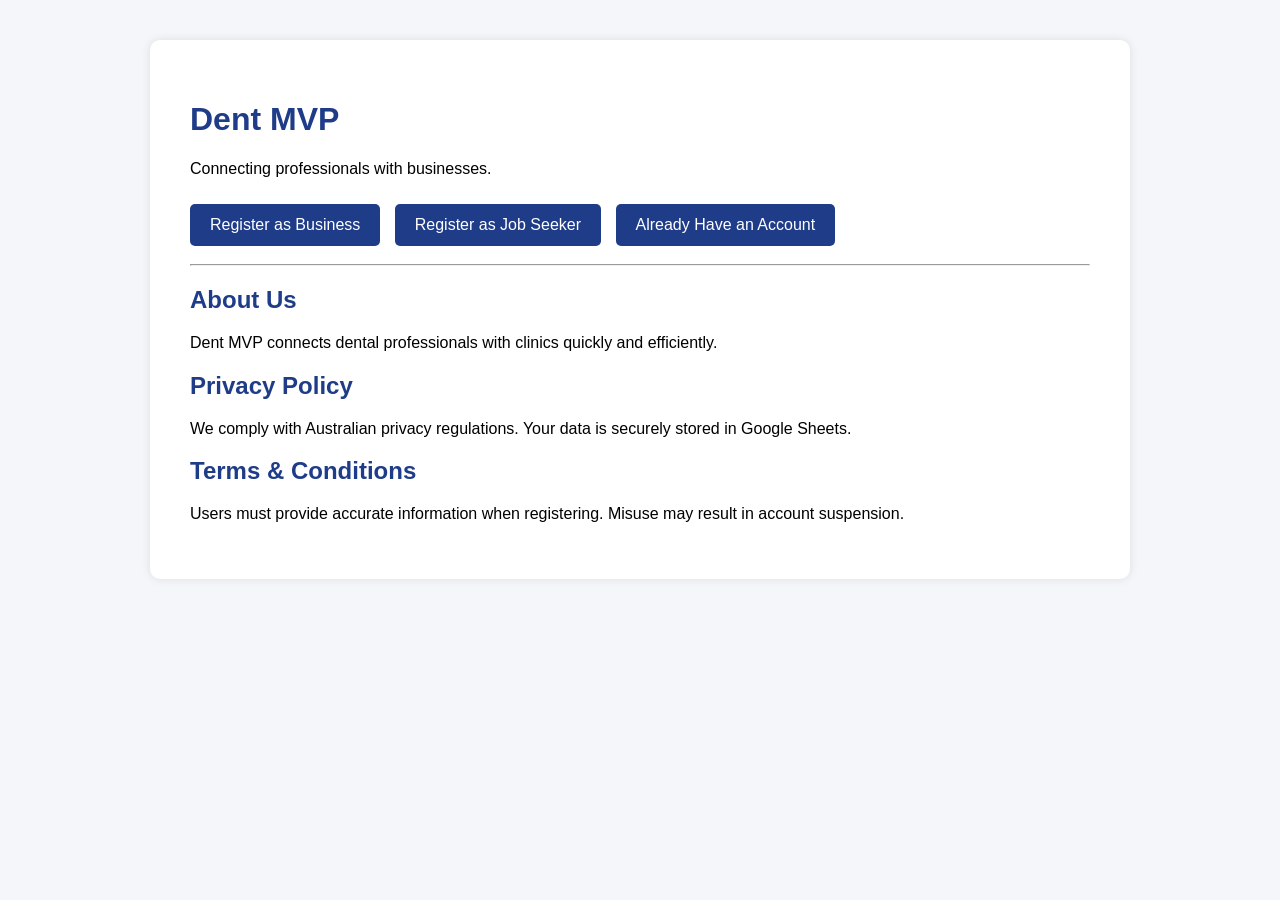
<file: index.html>
<!DOCTYPE html>
<html>

<head>
    <title>Dent MVP</title>
    <link rel="stylesheet" href="style.css">
</head>

<body>

<div class="container">

    <h1>Dent MVP</h1>

    <p>Connecting professionals with businesses.</p>

    <!-- REGISTRATION -->
    <a href="register-business.html" class="btn">
        Register as Business
    </a>

    <a href="/dent-mvp/register-jobseeker.html" class="btn">
    Register as Job Seeker
    </a>
    
    <!-- LOGIN GATE -->
    <a href="login.html" class="btn">
        Already Have an Account
    </a>

    <hr>

    <h2>About Us</h2>

    <p>
        Dent MVP connects dental professionals with clinics quickly and efficiently.
    </p>

    <h2>Privacy Policy</h2>

    <p>
        We comply with Australian privacy regulations. Your data is securely stored in Google Sheets.
    </p>

    <h2>Terms & Conditions</h2>

    <p>
        Users must provide accurate information when registering. Misuse may result in account suspension.
    </p>

</div>

</body>

</html>
</file>
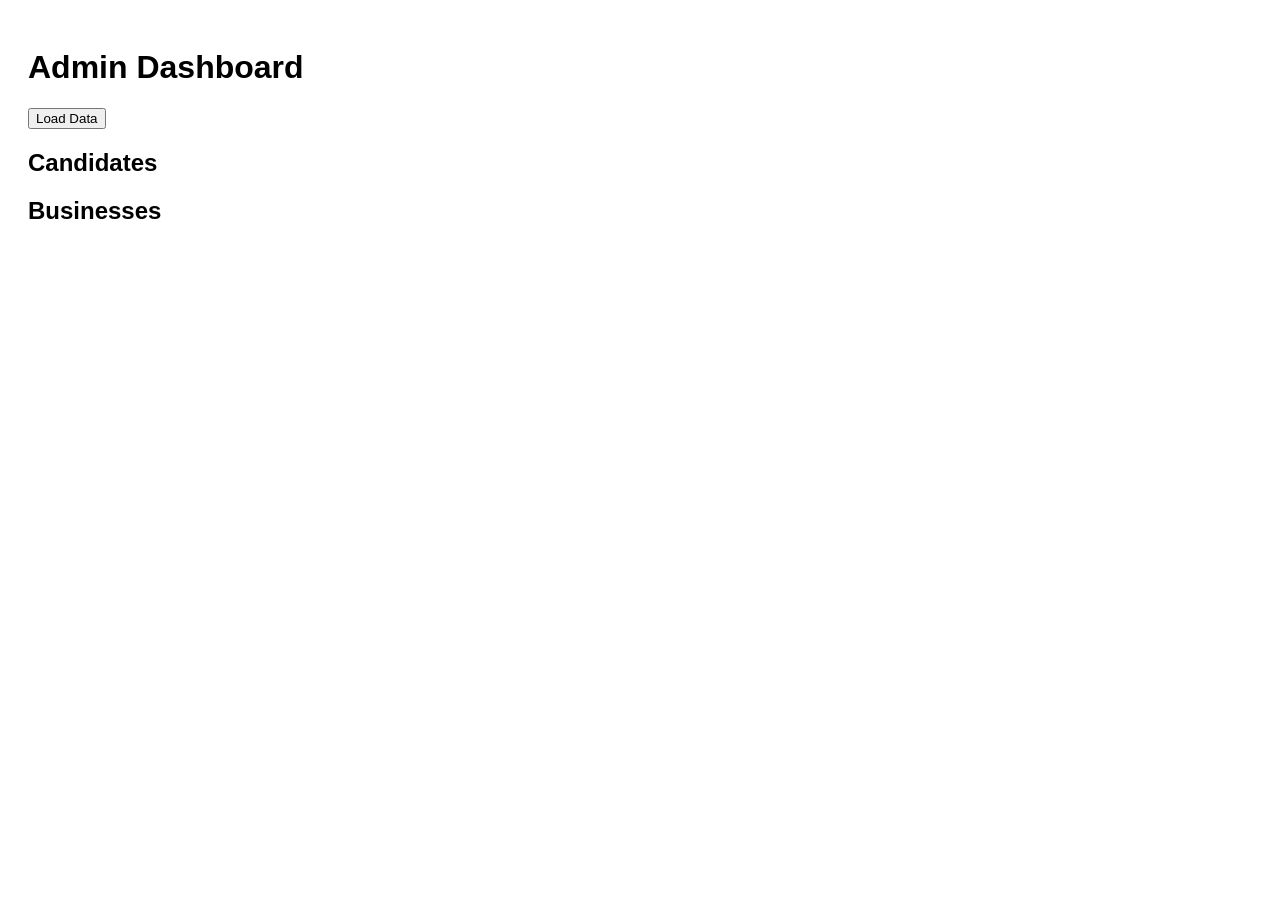
<file: admin.html>
<!DOCTYPE html>
<html>
<head>
  <title>Admin Dashboard</title>
  <style>
    body { font-family: Arial; padding:20px; }
    .card { border:1px solid #ccc; padding:10px; margin:10px 0; }
    button { margin-right:10px; }
  </style>
</head>
<body>

<h1>Admin Dashboard</h1>

<button onclick="load()">Load Data</button>

<h2>Candidates</h2>
<div id="candidates"></div>

<h2>Businesses</h2>
<div id="businesses"></div>

<script>

const scriptURL = "https://script.google.com/macros/s/AKfycbzbSOZmtaY-SnGnC4Iixf3B8nf01pnLenBU2cWY2uo3hFDlbVBYrS9c0G6k-X2Eeg2pQA/exec";

async function load(){

  try{

    const res = await fetch(scriptURL + "?action=getPendingUsers");
    const data = await res.json();

    console.log("DATA:", data);

    render(data.candidates, "candidates");
    render(data.businesses, "businesses");

  } catch(err){
    alert("Failed to load admin data: " + err.message);
  }
}

function render(list, id){

  const container = document.getElementById(id);
  container.innerHTML = "";

  list.forEach(row=>{

    const email = row[4];

    container.innerHTML += `
      <div class="card">
        <p>${email}</p>
        <button onclick="approve('${email}')">Approve</button>
      </div>
    `;
  });
}

async function approve(email){

  await fetch(scriptURL,{
    method:"POST",
    body: JSON.stringify({
      action:"approveUser",
      email:email
    })
  });

  load();
}

load();

</script>

</body>
</html>
</file>
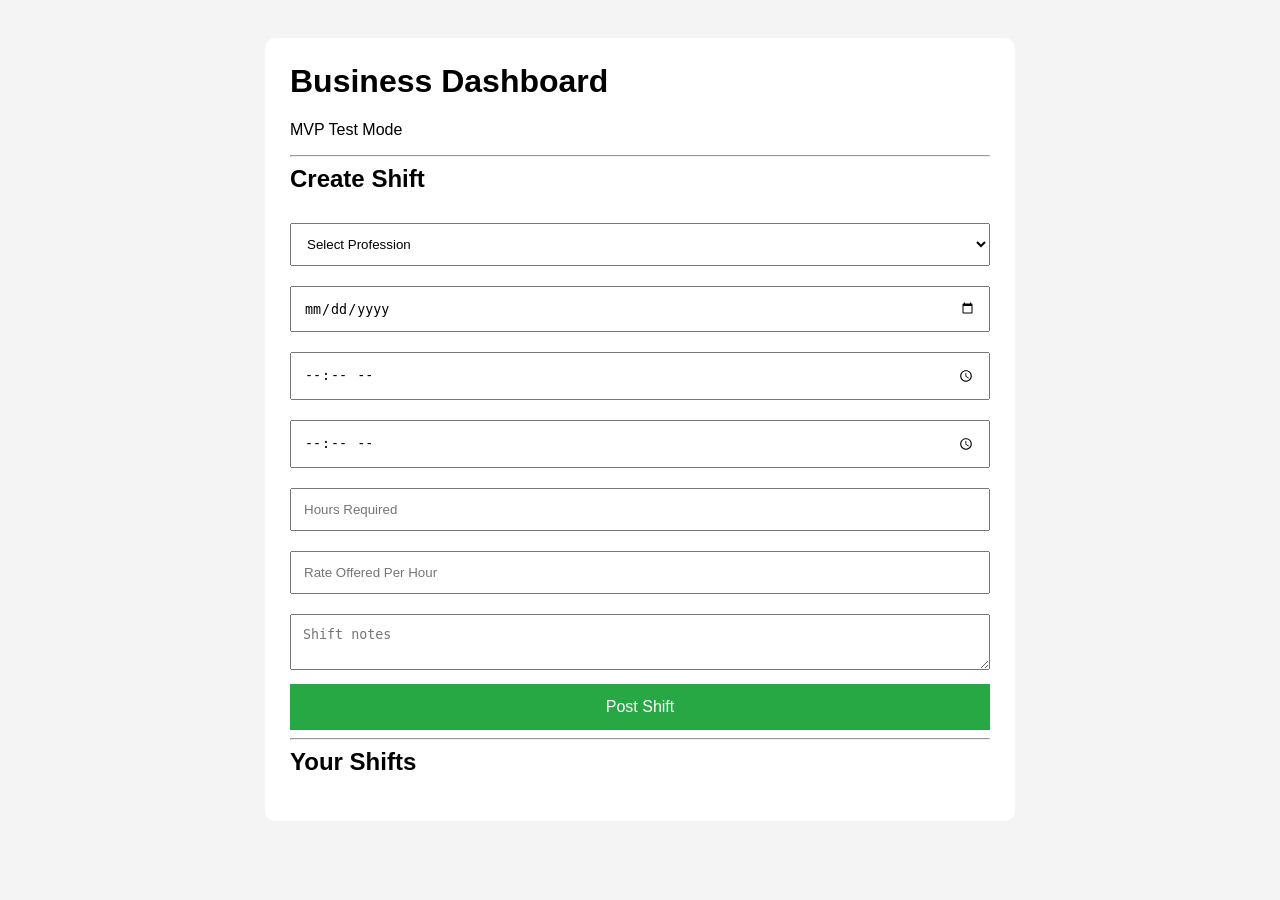
<file: business-dashboard.html>
<!DOCTYPE html>
<html>
<head>
  <title>Business Dashboard</title>

  <style>
    body{
      font-family: Arial;
      background:#f4f4f4;
      padding:30px;
    }

    .container{
      max-width:700px;
      margin:auto;
      background:#fff;
      padding:25px;
      border-radius:10px;
    }

    h1,h2{ margin-top:0; }

    input, select, textarea{
      width:100%;
      padding:12px;
      margin:10px 0;
      box-sizing:border-box;
    }

    button{
      width:100%;
      padding:14px;
      background:#28a745;
      color:white;
      border:none;
      cursor:pointer;
      font-size:16px;
    }

    button:hover{
      background:#1e7e34;
    }

    .card{
      background:#f8f9fa;
      padding:15px;
      margin-top:15px;
      border-radius:8px;
      border:1px solid #ddd;
    }

    .status{
      font-weight:bold;
      margin-top:10px;
    }
  </style>
</head>

<body>

<div class="container">

  <h1>Business Dashboard</h1>

  <p>MVP Test Mode</p>

  <hr>

  <h2>Create Shift</h2>

  <select id="profession">
    <option value="">Select Profession</option>
    <option value="Dentist">Dentist</option>
    <option value="Dental Assistant">Dental Assistant</option>
  </select>

  <input type="date" id="shiftDate">
  <input type="time" id="startTime">
  <input type="time" id="endTime">
  <input type="number" id="hours" placeholder="Hours Required">
  <input type="number" id="rate" placeholder="Rate Offered Per Hour">
  <textarea id="notes" placeholder="Shift notes"></textarea>

  <button onclick="createShift()">Post Shift</button>

  <hr>

  <h2>Your Shifts</h2>
  <div id="shiftList"></div>

</div>

<script>

const scriptURL =
"https://script.google.com/macros/s/AKfycbzbSOZmtaY-SnGnC4Iixf3B8nf01pnLenBU2cWY2uo3hFDlbVBYrS9c0G6k-X2Eeg2pQA/exec";

const businessUser = {
  email: "testbusiness@gmail.com",
  name: "Demo Dental Practice"
};

/* =========================
   CREATE SHIFT (FIXED)
========================= */
async function createShift(){

  const payload = {
    action: "createShift",
    email: businessUser.email,
    name: businessUser.name,
    profession: document.getElementById("profession").value,
    shiftDate: document.getElementById("shiftDate").value,
    startTime: document.getElementById("startTime").value,
    endTime: document.getElementById("endTime").value,
    hours: document.getElementById("hours").value,
    rate: document.getElementById("rate").value,
    notes: document.getElementById("notes").value
  };

  try {

    const res = await fetch(scriptURL, {
      method: "POST",
      body: JSON.stringify(payload)
    });

    const text = await res.text();
    const data = JSON.parse(text);

    console.log("RESPONSE:", data);

    if(data && data.success){
      alert("Shift posted successfully!");
      loadShifts();
    } else {
      alert("Failed to create shift");
      console.error(data);
    }

  } catch(err){
    console.error("ERROR:", err);
    alert("Server error");
  }
}

/* =========================
   LOAD SHIFTS
========================= */
async function loadShifts(){

  try{

    const res = await fetch(
      scriptURL + "?action=getShifts&email=" + encodeURIComponent(businessUser.email)
    );

    const text = await res.text();
    const data = JSON.parse(text);

    console.log("SHIFTS:", data);

    const container = document.getElementById("shiftList");
    container.innerHTML = "";

    if(!data || data.length === 0){
      container.innerHTML = "<p>No shifts yet.</p>";
      return;
    }

    data.forEach(s => {

      const div = document.createElement("div");
      div.className = "card";

      div.innerHTML = `
        <h3>${s.profession}</h3>
        <p><b>Date:</b> ${s.shiftDate}</p>
        <p><b>Time:</b> ${s.startTime} - ${s.endTime}</p>
        <p><b>Hours:</b> ${s.hours}</p>
        <p><b>Rate:</b> $${s.rate}/hr</p>
        <p><b>Notes:</b> ${s.notes}</p>
        <p class="status">Status: ${s.status}</p>
      `;

      container.appendChild(div);
    });

  } catch(err){
    console.error("LOAD ERROR:", err);
  }
}

/* =========================
   INIT
========================= */
loadShifts();

</script>

</body>
</html>
</file>
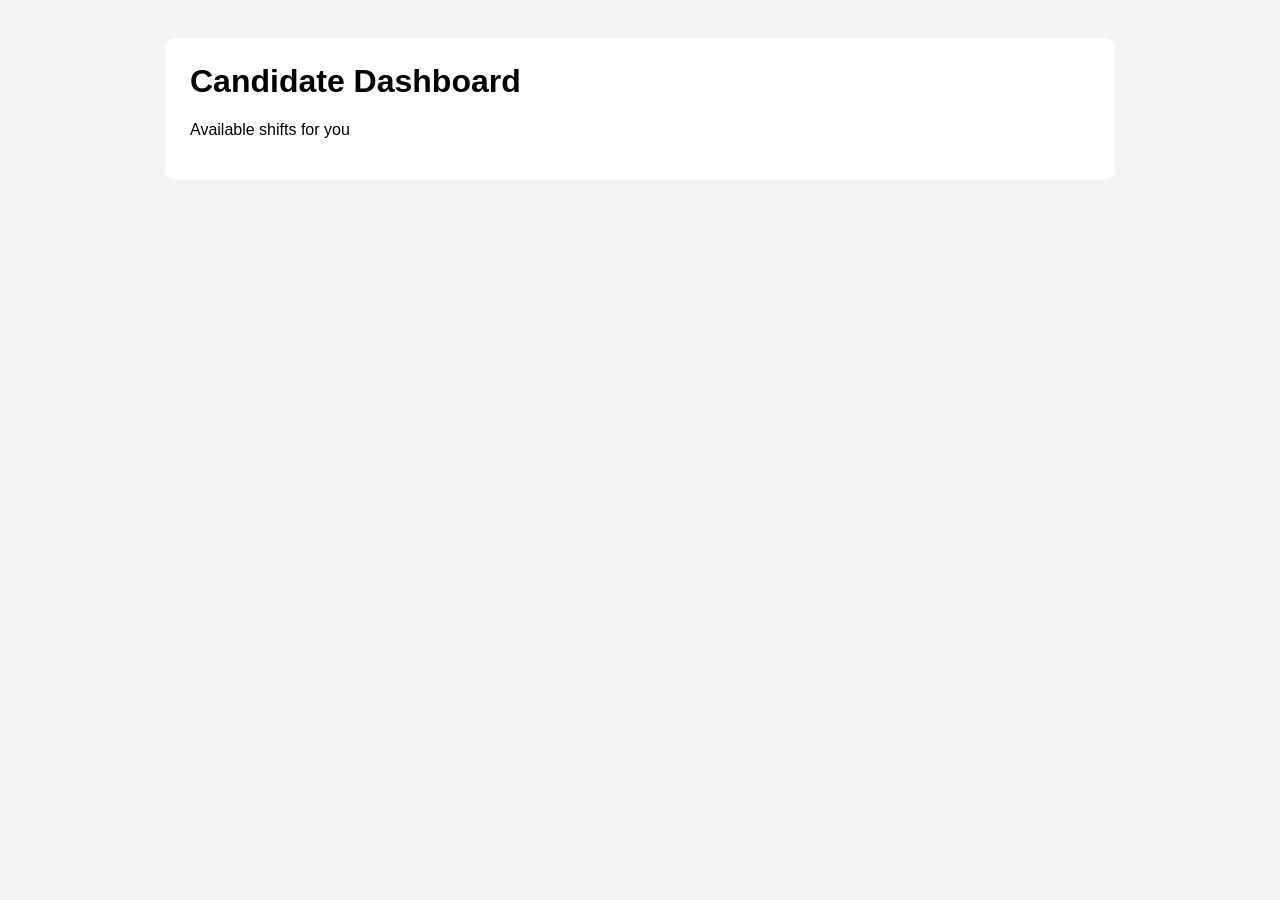
<file: dashboard-candidate.html>
<!DOCTYPE html>
<html>
<head>
  <title>Candidate Dashboard</title>

  <style>
    body{
      font-family: Arial;
      background:#f4f4f4;
      padding:30px;
    }

    .container{
      max-width:900px;
      margin:auto;
      background:#fff;
      padding:25px;
      border-radius:10px;
    }

    h1{
      margin-top:0;
    }

    .card{
      background:#f8f9fa;
      padding:15px;
      margin-top:15px;
      border-radius:8px;
      border:1px solid #ddd;
    }

    button{
      padding:10px;
      margin-top:10px;
      width:48%;
      border:none;
      cursor:pointer;
      color:white;
    }

    .apply{
      background:#28a745;
    }

    .reject{
      background:#dc3545;
    }

    .row{
      display:flex;
      justify-content:space-between;
    }

    .status{
      font-weight:bold;
      margin-top:8px;
    }
  </style>
</head>

<body>

<div class="container">

  <h1>Candidate Dashboard</h1>

  <p>Available shifts for you</p>

  <div id="shiftList"></div>

</div>

<script>

const scriptURL =
"https://script.google.com/macros/s/AKfycbzbSOZmtaY-SnGnC4Iixf3B8nf01pnLenBU2cWY2uo3hFDlbVBYrS9c0G6k-X2Eeg2pQA/exec";

/* TEMP EMAIL (replace later with login system) */
const candidateEmail = "testcandidate@gmail.com";

/* =========================
   LOAD SHIFTS
========================= */
async function loadShifts(){

  const res = await fetch(scriptURL + "?action=getShifts");
  const data = await res.json();

  const container = document.getElementById("shiftList");
  container.innerHTML = "";

  if(!data || data.length === 0){
    container.innerHTML = "<p>No shifts available</p>";
    return;
  }

  data.forEach(shift => {

    const div = document.createElement("div");
    div.className = "card";

    div.innerHTML = `
      <h3>${shift.profession}</h3>
      <p><b>Business:</b> ${shift.name}</p>
      <p><b>Date:</b> ${shift.shiftDate}</p>
      <p><b>Time:</b> ${shift.startTime} - ${shift.endTime}</p>
      <p><b>Rate:</b> $${shift.rate}/hr</p>
      <p class="status">Status: ${shift.status}</p>

      <div class="row">
        <button class="apply"
          onclick="applyShift('${shift.shiftId}')">
          Apply
        </button>

        <button class="reject"
          onclick="rejectShift('${shift.shiftId}')">
          Reject
        </button>
      </div>
    `;

    container.appendChild(div);
  });
}

/* =========================
   APPLY SHIFT
========================= */
async function applyShift(shiftId){

  const url =
    scriptURL +
    "?action=applyShift" +
    "&shiftId=" + encodeURIComponent(shiftId) +
    "&email=" + encodeURIComponent(candidateEmail);

  const res = await fetch(url);
  const text = await res.text();

  alert(text);

  loadShifts();
}

/* =========================
   REJECT SHIFT
========================= */
async function rejectShift(shiftId){

  const url =
    scriptURL +
    "?action=rejectShift" +
    "&shiftId=" + encodeURIComponent(shiftId) +
    "&email=" + encodeURIComponent(candidateEmail);

  const res = await fetch(url);
  const text = await res.text();

  alert(text);

  loadShifts();
}

/* =========================
   INIT
========================= */
loadShifts();

</script>

</body>
</html>
</file>
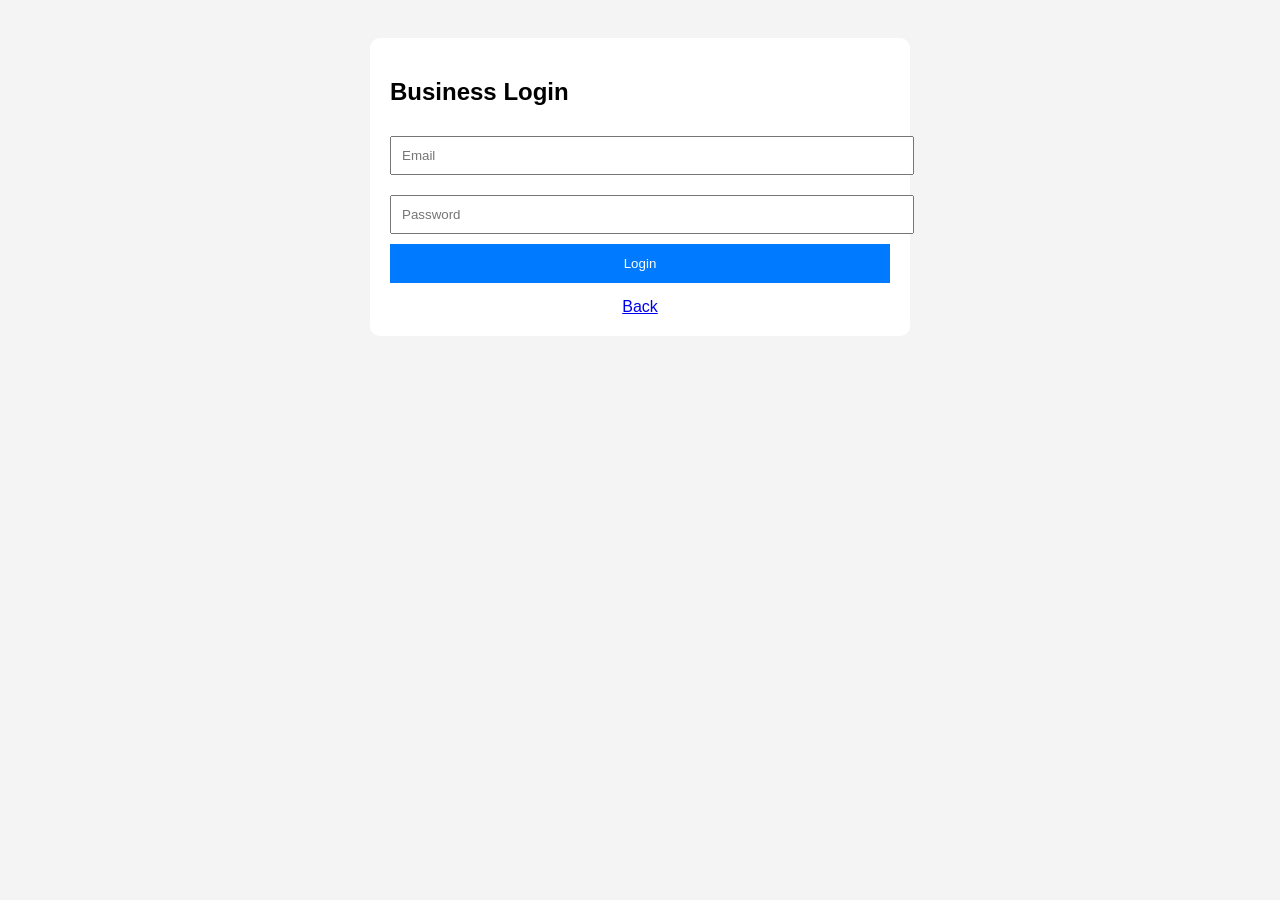
<file: login-business.html>
<!DOCTYPE html>
<html>
<head>
  <title>Business Login</title>

  <style>
    body{
      font-family: Arial;
      background:#f4f4f4;
      padding:30px;
    }

    .container{
      max-width:500px;
      margin:auto;
      background:#fff;
      padding:20px;
      border-radius:10px;
    }

    input{
      width:100%;
      padding:10px;
      margin:10px 0;
    }

    button{
      width:100%;
      padding:12px;
      background:#007bff;
      color:#fff;
      border:none;
      cursor:pointer;
    }

    button:hover{
      background:#0056b3;
    }

    .back{
      display:block;
      margin-top:15px;
      text-align:center;
    }
  </style>
</head>

<body>

<div class="container">

  <h2>Business Login</h2>

  <input type="email" id="email" placeholder="Email" required>
  <input type="password" id="password" placeholder="Password" required>

  <button onclick="loginBusiness()">Login</button>

  <a href="login.html" class="back">Back</a>

</div>

<script>

const scriptURL =
  "https://script.google.com/macros/s/AKfycbzbSOZmtaY-SnGnC4Iixf3B8nf01pnLenBU2cWY2uo3hFDlbVBYrS9c0G6k-X2Eeg2pQA/exec";

/* =========================================
   BUSINESS LOGIN
========================================= */
async function loginBusiness(){

  const email = document.getElementById("email").value.trim();
  const password = document.getElementById("password").value.trim();

  if(!email || !password){
    alert("Please enter email and password");
    return;
  }

  try{

    const res = await fetch(scriptURL, {
      method: "POST",
      headers: {
        "Content-Type": "application/json"
      },
      body: JSON.stringify({
        action: "loginBusiness",
        email: email,
        password: password
      })
    });

    const data = await res.json();

    console.log("LOGIN RESPONSE:", data);

    if(data.success){

      // store session locally
      localStorage.setItem("businessUser", JSON.stringify(data));

      alert("Login successful!");

      // redirect to dashboard (you will build this next)
      window.location.href = "business-dashboard.html";

    } else {
      alert(data.message || "Invalid login");
    }

  } catch(err){
    console.error(err);
    alert("Server error. Try again.");
  }
}

</script>

</body>
</html>
</file>
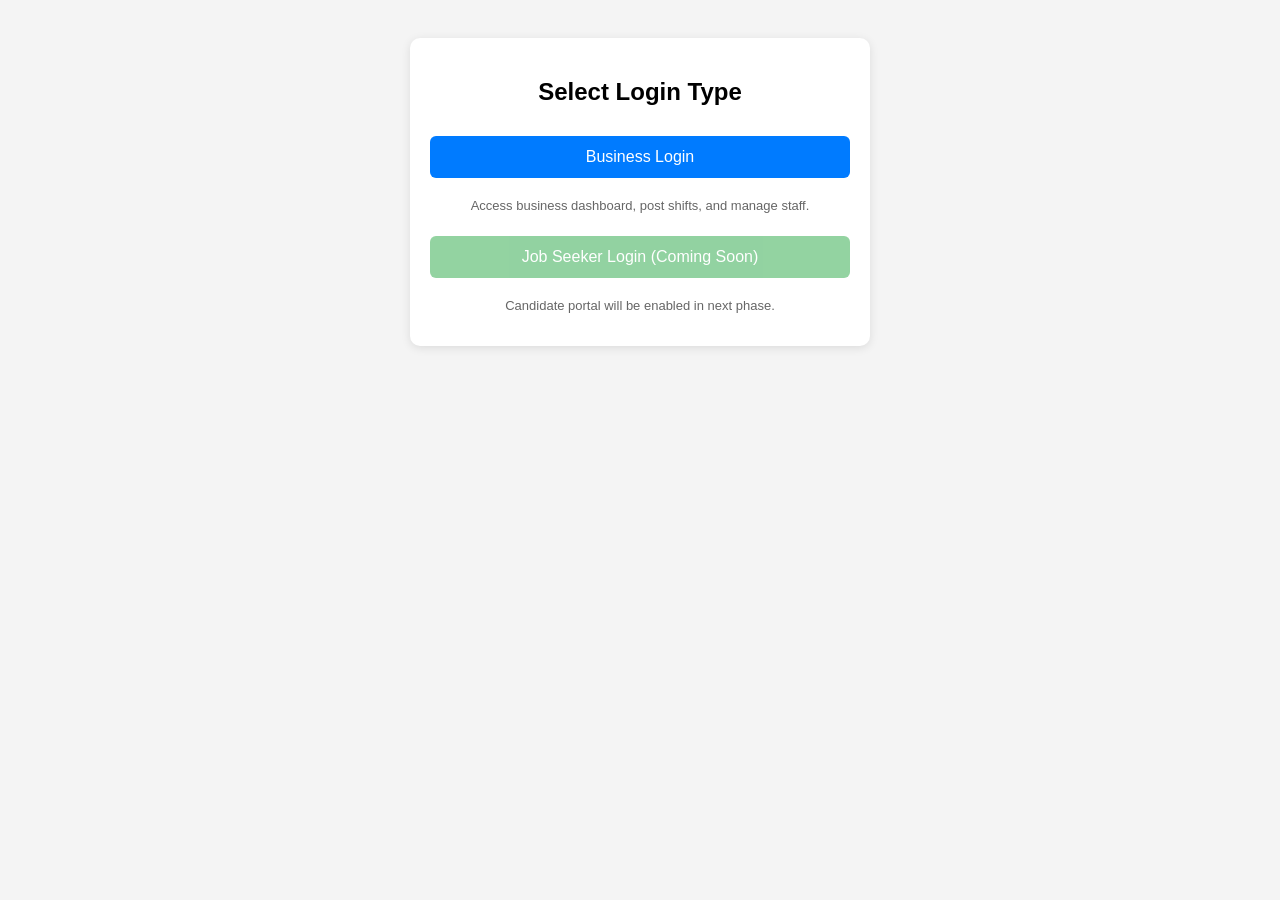
<file: login.html>
<!DOCTYPE html>
<html>
<head>
    <title>Login</title>

    <style>
        body{
            font-family: Arial;
            background:#f4f4f4;
            padding:30px;
            text-align:center;
        }

        .container{
            max-width:420px;
            margin:auto;
            background:#fff;
            padding:20px;
            border-radius:10px;
            box-shadow:0 2px 10px rgba(0,0,0,0.1);
        }

        h2{
            margin-bottom:20px;
        }

        button{
            width:100%;
            padding:12px;
            margin:10px 0;
            border:none;
            cursor:pointer;
            font-size:16px;
            border-radius:6px;
        }

        .business{
            background:#007bff;
            color:#fff;
        }

        .business:hover{
            background:#0056b3;
        }

        .candidate{
            background:#28a745;
            color:#fff;
        }

        .candidate:hover{
            background:#1e7e34;
        }

        .disabled{
            opacity:0.5;
            pointer-events:none;
        }

        .note{
            font-size:13px;
            color:#666;
            margin-top:10px;
        }
    </style>
</head>

<body>

<div class="container">

    <h2>Select Login Type</h2>

    <!-- BUSINESS LOGIN -->
    <button class="business"
        onclick="goBusinessLogin()">
        Business Login
    </button>

    <p class="note">
        Access business dashboard, post shifts, and manage staff.
    </p>

    <!-- JOB SEEKER LOGIN (FUTURE) -->
    <button class="candidate disabled">
        Job Seeker Login (Coming Soon)
    </button>

    <p class="note">
        Candidate portal will be enabled in next phase.
    </p>

</div>

<script>

function goBusinessLogin(){
    window.location.href = "login-business.html";
}

</script>

</body>
</html>
</file>
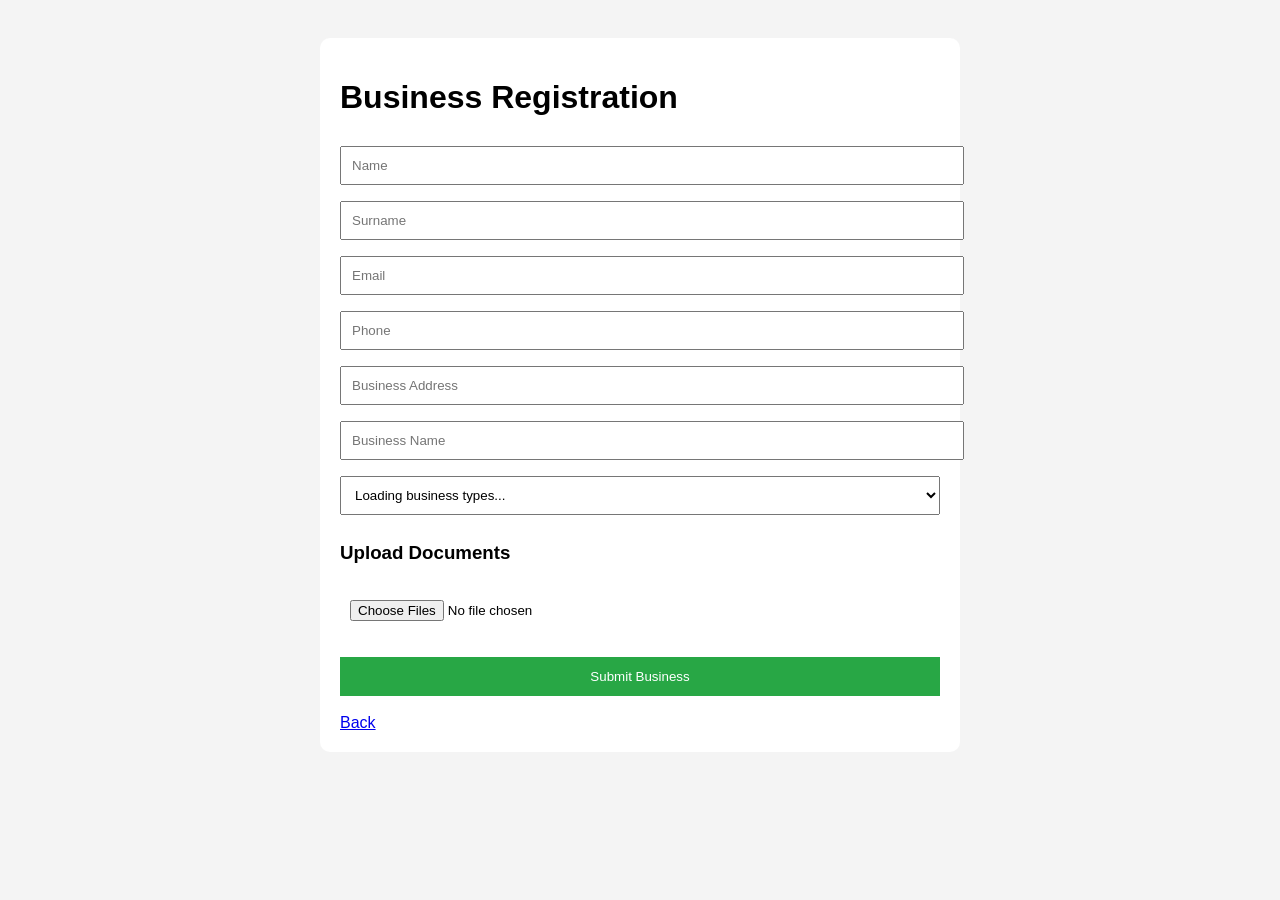
<file: register-business.html>
<!DOCTYPE html>
<html>
<head>
  <title>Business Registration</title>

  <style>
    body{
      font-family: Arial;
      background:#f4f4f4;
      padding:30px;
    }

    .container{
      max-width:600px;
      margin:auto;
      background:#fff;
      padding:20px;
      border-radius:10px;
    }

    input,select{
      width:100%;
      padding:10px;
      margin:8px 0;
    }

    button{
      width:100%;
      padding:12px;
      background:#28a745;
      color:#fff;
      border:none;
      cursor:pointer;
    }

    button:hover{
      background:#1e7e34;
    }
  </style>
</head>

<body>

<div class="container">

  <h1>Business Registration</h1>

  <form id="businessForm">

    <input type="text" id="name" placeholder="Name" required>
    <input type="text" id="surname" placeholder="Surname" required>
    <input type="email" id="email" placeholder="Email" required>
    <input type="text" id="phone" placeholder="Phone" required>

    <input type="text" id="address" placeholder="Business Address" required>
    <input type="text" id="businessName" placeholder="Business Name" required>

    <select id="businessType" required>
      <option value="">Loading business types...</option>
    </select>

    <h3>Upload Documents</h3>
    <input type="file" id="files" multiple>

    <br><br>

    <button type="submit">Submit Business</button>

  </form>

  <br>
  <a href="index.html">Back</a>

</div>

<script>

const scriptURL =
  "https://script.google.com/macros/s/AKfycbzbSOZmtaY-SnGnC4Iixf3B8nf01pnLenBU2cWY2uo3hFDlbVBYrS9c0G6k-X2Eeg2pQA/exec";

/* =========================
   INIT
========================= */
document.addEventListener("DOMContentLoaded", () => {
  loadBusinessTypes();
});

/* =========================
   LOAD BUSINESS TYPES
========================= */
async function loadBusinessTypes(){

  try {

    const res = await fetch(scriptURL + "?action=getBusinessTypes");
    const text = await res.text();

    console.log("RAW TYPES:", text);

    const data = JSON.parse(text);

    const dropdown = document.getElementById("businessType");

    dropdown.innerHTML =
      "<option value=''>Select Business Type</option>";

    data.forEach(item => {
      const opt = document.createElement("option");
      opt.value = item.businessType;
      opt.textContent = item.businessType;
      dropdown.appendChild(opt);
    });

  } catch(err){
    console.error("Business type load failed:", err);
    alert("Failed to load business types");
  }
}

/* =========================
   FILE ENCODER
========================= */
function encodeFiles(input){

  if(!input || input.files.length === 0)
    return Promise.resolve([]);

  return Promise.all(
    [...input.files].map(file => {

      return new Promise(resolve => {

        const reader = new FileReader();

        reader.onload = () => {
          resolve({
            name: file.name,
            type: file.type,
            base64: reader.result.split(",")[1]
          });
        };

        reader.readAsDataURL(file);
      });

    })
  );
}

/* =========================
   SUBMIT FORM (FIXED)
========================= */
document.getElementById("businessForm")
.addEventListener("submit", async function(e){

  e.preventDefault();

  try {

    const files =
      await encodeFiles(document.getElementById("files"));

    const payload = {
      action: "registerBusiness",
      name: document.getElementById("name").value,
      surname: document.getElementById("surname").value,
      email: document.getElementById("email").value,
      phone: document.getElementById("phone").value,
      address: document.getElementById("address").value,
      businessName: document.getElementById("businessName").value,
      businessType: document.getElementById("businessType").value,
      files: files
    };

    console.log("SENDING:", payload);

    const res = await fetch(scriptURL, {
      method: "POST",
      headers: {
        "Content-Type": "text/plain;charset=utf-8"
      },
      body: JSON.stringify(payload)
    });

    const text = await res.text();

    console.log("RAW RESPONSE:", text);

    let data;

    try {
      data = JSON.parse(text);
    } catch (err) {
      throw new Error("Server did not return valid JSON");
    }

    console.log("PARSED RESPONSE:", data);

    if(data.success){
      alert("Business registered successfully!");
      window.location.href = "index.html";
    } else {
      alert("Submission failed: " + (data.message || "unknown error"));
    }

  } catch(err){
    console.error("SUBMIT ERROR:", err);
    alert("Server error - check console");
  }
});

</script>

</body>
</html>
</file>
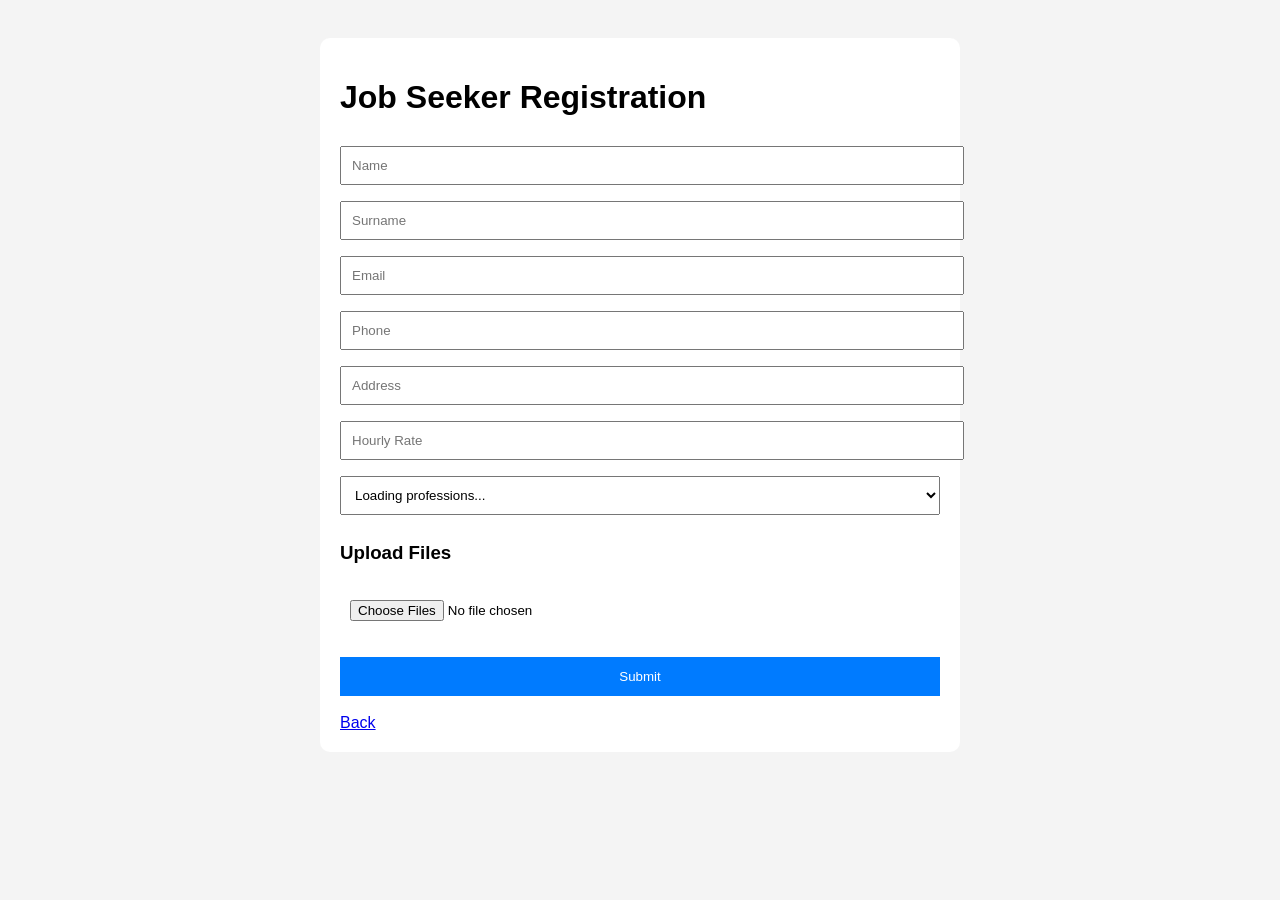
<file: register-jobseeker.html>
<!DOCTYPE html>
<html>
<head>
  <title>Job Seeker Registration</title>

  <style>
    body{
      font-family: Arial;
      background:#f4f4f4;
      padding:30px;
    }

    .container{
      max-width:600px;
      margin:auto;
      background:#fff;
      padding:20px;
      border-radius:10px;
    }

    input,select{
      width:100%;
      padding:10px;
      margin:8px 0;
    }

    button{
      width:100%;
      padding:12px;
      background:#007bff;
      color:#fff;
      border:none;
      cursor:pointer;
    }

    button:hover{
      background:#0056b3;
    }
  </style>
</head>

<body>

<div class="container">

  <h1>Job Seeker Registration</h1>

  <form id="candidateForm">

    <input type="text" id="name" placeholder="Name" required>
    <input type="text" id="surname" placeholder="Surname" required>
    <input type="email" id="email" placeholder="Email" required>
    <input type="text" id="phone" placeholder="Phone" required>
    <input type="text" id="address" placeholder="Address" required>
    <input type="number" id="hourlyRate" placeholder="Hourly Rate" required>

    <select id="profession" required>
      <option value="">Loading professions...</option>
    </select>

    <div id="dynamicQuestions"></div>

    <h3>Upload Files</h3>
    <input type="file" id="files" multiple>

    <br><br>
    <button type="submit">Submit</button>

  </form>

  <br>
  <a href="index.html">Back</a>

</div>

<script>

const scriptURL =
  "https://script.google.com/macros/s/AKfycbzbSOZmtaY-SnGnC4Iixf3B8nf01pnLenBU2cWY2uo3hFDlbVBYrS9c0G6k-X2Eeg2pQA/exec";

/* =========================
   LOAD PROFESSIONS
========================= */
async function loadProfessions(){

  try{

    const res = await fetch(scriptURL + "?action=getProfessions");
    const data = await res.json();

    console.log("PROFESSIONS:", data);

    const dropdown = document.getElementById("profession");

    dropdown.innerHTML =
      "<option value=''>Select Profession</option>";

    data.forEach(p => {

      const opt = document.createElement("option");
      opt.value = p.profession;
      opt.textContent = p.profession;

      dropdown.appendChild(opt);
    });

  } catch(err){
    console.error("Profession load failed:", err);
  }
}

/* =========================
   LOAD QUESTIONS
========================= */
async function loadQuestions(profession){

  try{

    const res = await fetch(scriptURL + "?action=getProfessions");
    const data = await res.json();

    const selected = data.find(p =>
      p.profession === profession
    );

    const container =
      document.getElementById("dynamicQuestions");

    container.innerHTML = "";

    if(!selected) return;

    for(let i=1;i<=6;i++){

      if(selected["q"+i]){

        const input =
          document.createElement("input");

        input.placeholder = selected["q"+i];
        input.id = "q"+i;

        container.appendChild(input);
      }
    }

  } catch(err){
    console.error(err);
  }
}

/* =========================
   FILE ENCODER
========================= */
function encodeFiles(input){

  return Promise.all(
    [...input.files].map(file => {

      return new Promise(resolve => {

        const reader = new FileReader();

        reader.onload = () => {

          resolve({
            name:file.name,
            type:file.type,
            base64:reader.result.split(",")[1]
          });

        };

        reader.readAsDataURL(file);
      });

    })
  );
}

/* =========================
   FORM SUBMIT
========================= */
document.getElementById("candidateForm")
.addEventListener("submit", async function(e){

  e.preventDefault();

  try{

    const files =
      await encodeFiles(document.getElementById("files"));

    const payload = {
      action:"registerCandidate",
      name:document.getElementById("name").value,
      surname:document.getElementById("surname").value,
      email:document.getElementById("email").value,
      phone:document.getElementById("phone").value,
      address:document.getElementById("address").value,
      hourlyRate:document.getElementById("hourlyRate").value,
      profession:document.getElementById("profession").value,
      files:files
    };

    const res = await fetch(scriptURL, {
      method:"POST",
      body:JSON.stringify(payload)
    });

    const data = await res.json();

    if(data.success){
      alert("Submitted successfully!");
      window.location.href = "index.html";
    } else {
      alert("Submission failed");
    }

  } catch(err){
    console.error(err);
    alert("Error submitting form");
  }
});

/* =========================
   INIT
========================= */
document.addEventListener("DOMContentLoaded", () => {

  console.log("PAGE LOADED");

  loadProfessions();

  document.getElementById("profession")
    .addEventListener("change", function(){

      loadQuestions(this.value);
    });

});

</script>

</body>
</html>
</file>
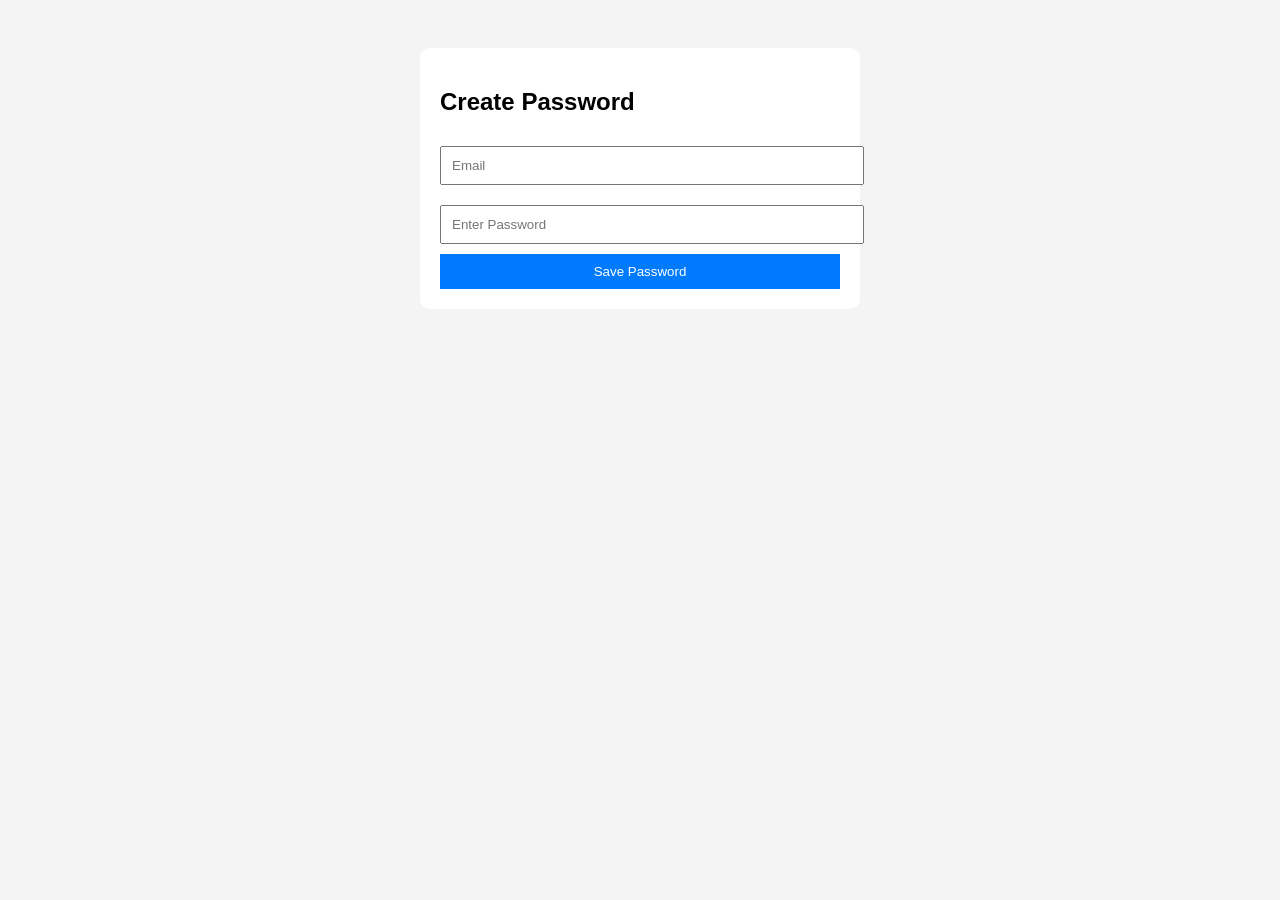
<file: set-password.html>
<!DOCTYPE html>
<html>
<head>
  <title>Create Password</title>

  <style>
    body{font-family:Arial;padding:40px;background:#f4f4f4}
    .box{max-width:400px;margin:auto;background:#fff;padding:20px;border-radius:10px}
    input{width:100%;padding:10px;margin:10px 0}
    button{width:100%;padding:10px;background:#007bff;color:#fff;border:none}
  </style>
</head>
<body>

<div class="box">
  <h2>Create Password</h2>

  <input id="email" placeholder="Email" readonly>
  <input id="password" type="password" placeholder="Enter Password">

  <button onclick="save()">Save Password</button>
</div>

<script>

const scriptURL = "https://script.google.com/macros/s/AKfycbzbSOZmtaY-SnGnC4Iixf3B8nf01pnLenBU2cWY2uo3hFDlbVBYrS9c0G6k-X2Eeg2pQA/exec";

/* AUTO FILL EMAIL FROM LINK */
const params = new URLSearchParams(window.location.search);
const email = params.get("email");

if(email){
  document.getElementById("email").value = email;
}

async function save(){

  const res = await fetch(scriptURL, {
    method:"POST",
    body: JSON.stringify({
      action:"setPassword",
      email: document.getElementById("email").value,
      password: document.getElementById("password").value
    })
  });

  const data = await res.json();

  if(data.success){
    alert("Password saved successfully!");
  } else {
    alert("Error saving password");
  }
}

</script>

</body>
</html>
</file>
<file: style.css>
body{
    font-family:Arial;
    background:#f4f6f9;
    margin:0;
    padding:0;
}

.container{
    width:90%;
    max-width:900px;
    margin:auto;
    margin-top:40px;
    background:white;
    padding:40px;
    border-radius:10px;
    box-shadow:0 0 10px rgba(0,0,0,0.1);
}

h1,h2{
    color:#1f3c88;
}

.btn{
    display:inline-block;
    padding:12px 20px;
    background:#1f3c88;
    color:white;
    text-decoration:none;
    border-radius:5px;
    margin:10px 10px 10px 0;
}

.secondary{
    background:#777;
}

input, select{
    width:100%;
    padding:12px;
    margin-top:10px;
    margin-bottom:20px;
    border:1px solid #ccc;
    border-radius:5px;
}
</file>
